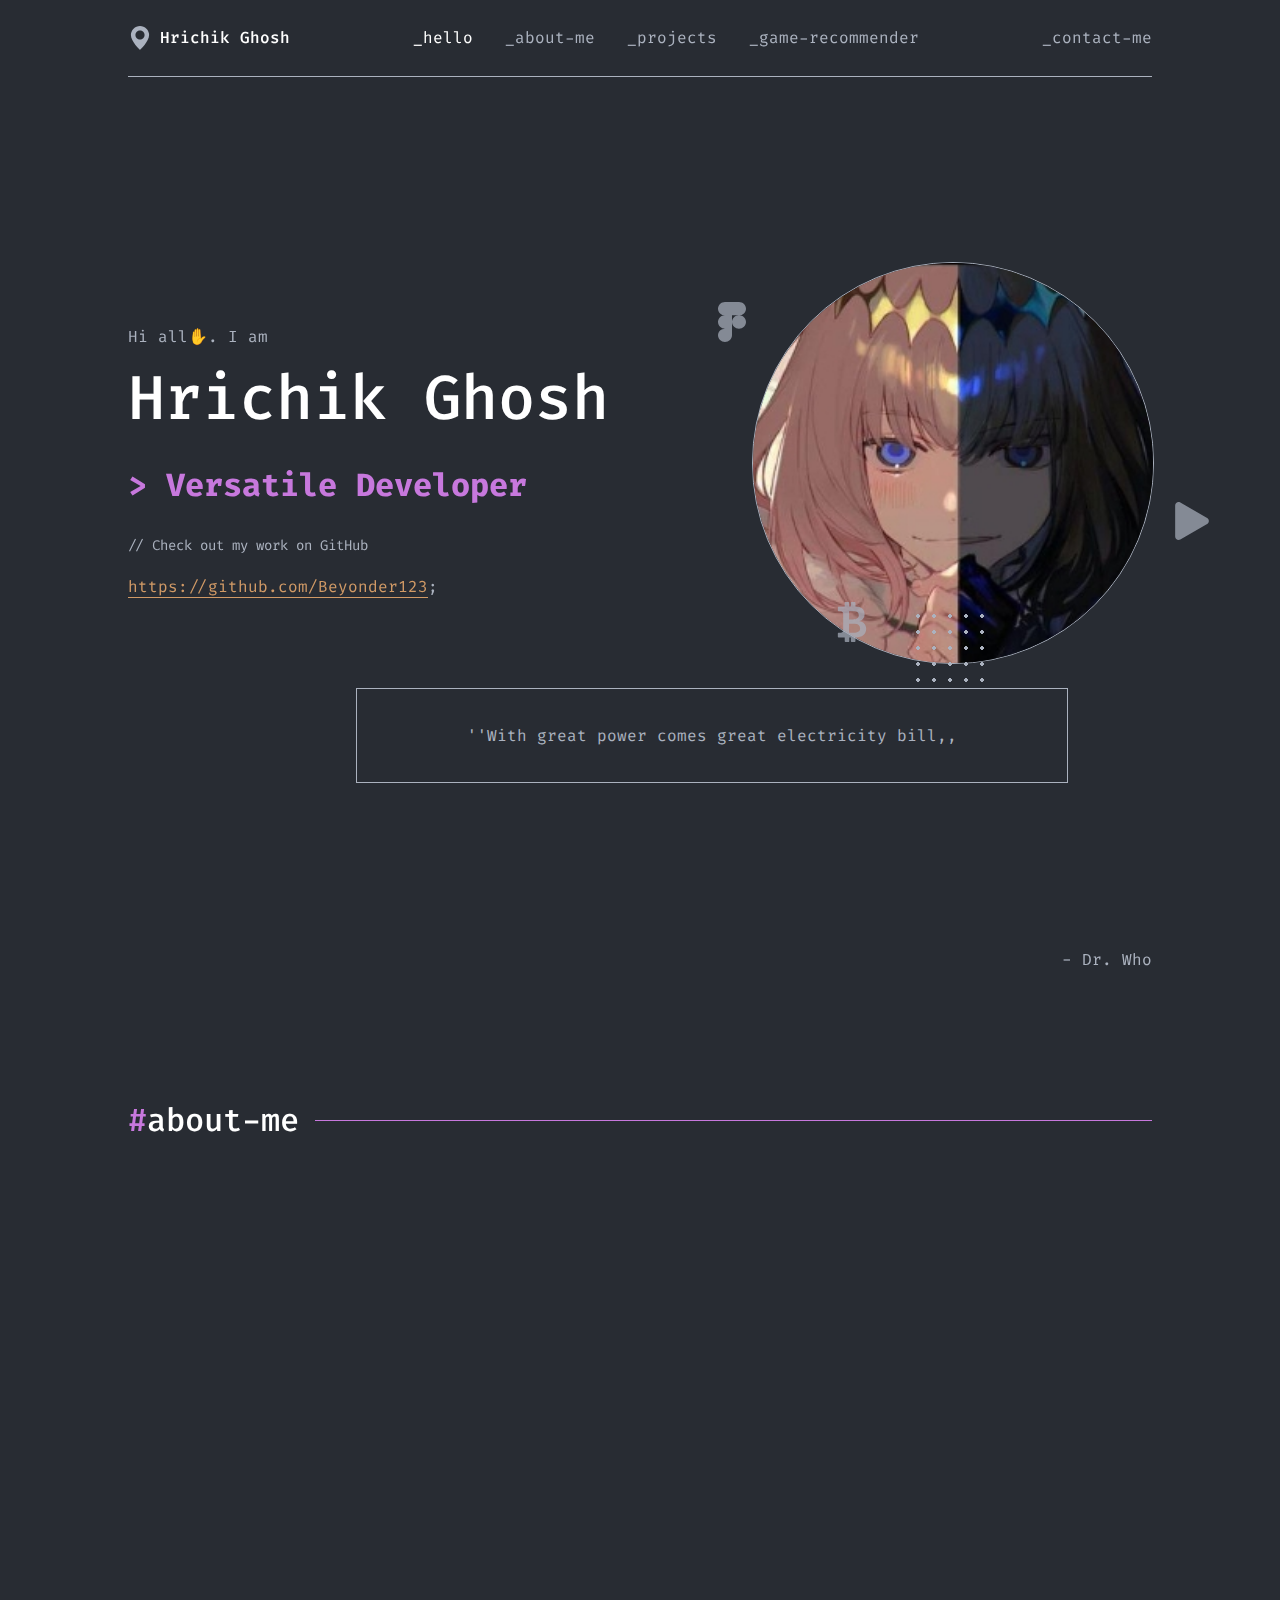
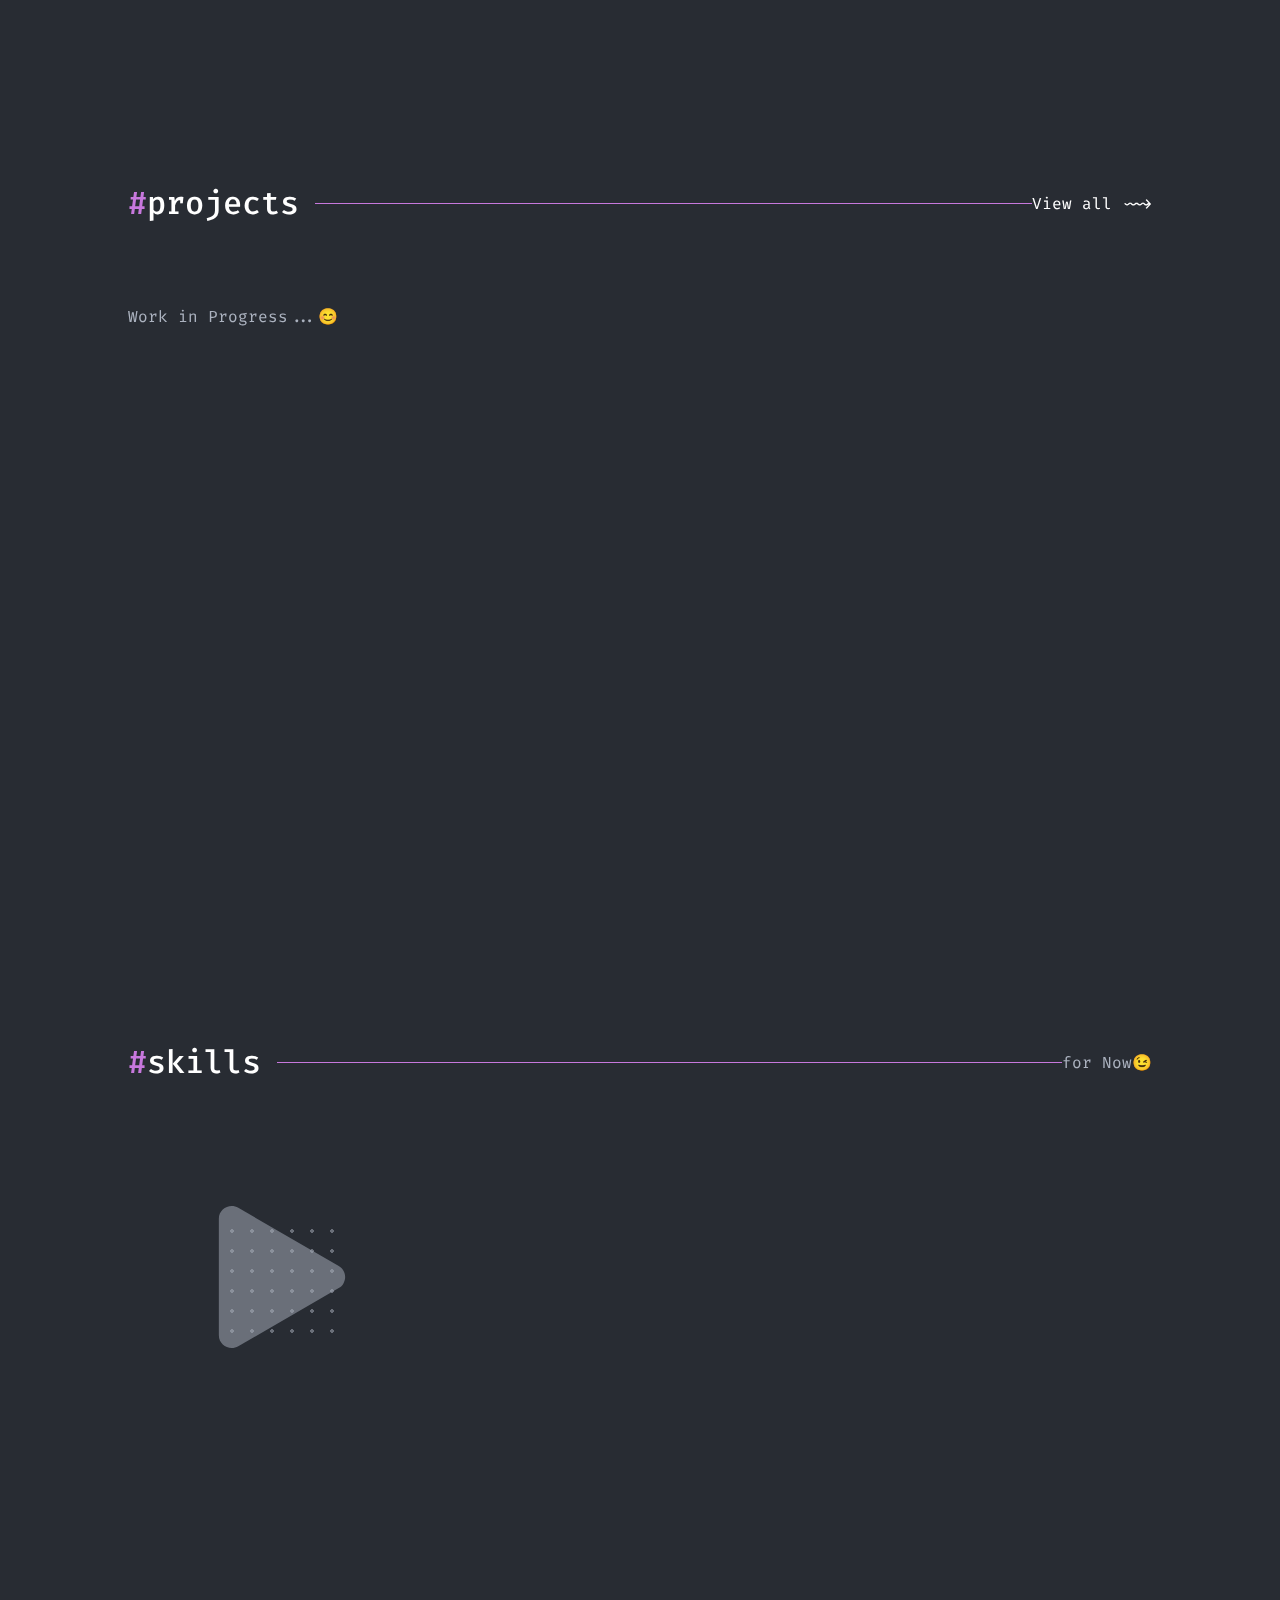
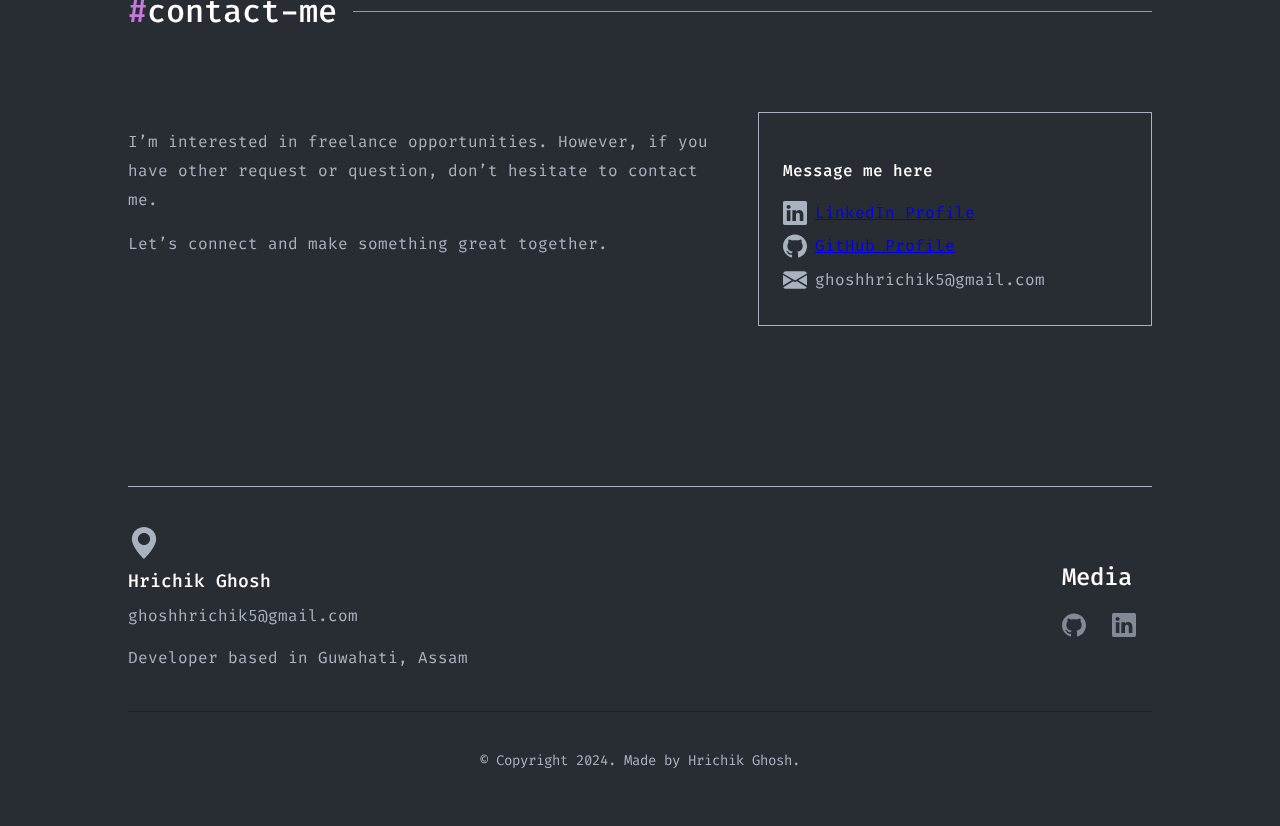
<file: index.html>
<!DOCTYPE html>
<html lang="en">
<head>
    <meta charset="UTF-8">
    <meta name="viewport" content="width=device-width, initial-scale=1.0">
    <title>My Portfolio - Hrichik Ghosh</title>
    <link rel="stylesheet" href="portfolio.css">
    <link href="https://fonts.googleapis.com/css2?family=Fira+Code:wght@300;400;500;700&family=Roboto:wght@300;400;500;700&display=swap" rel="stylesheet">
</head>
<body>
    <div class="noise-bg"></div>
    <div class="main-container">
        <header class="header">
            <div class="logo">
                <img src="./assets/portfolio_icons/landmark-icon.svg" alt="Logo" class="logo-icon">
                <span>Hrichik Ghosh</span>
            </div>
            <nav class="navigation">
                <a href="#home" class="nav-link active">_hello</a>
                <a href="#about" class="nav-link">_about-me</a>
                <a href="#projects" class="nav-link">_projects</a>
                <a href="recommender.html" class="nav-link">_game-recommender</a> <!-- Link to game recommender -->
            </nav>
            <div class="contact-me-header">
                <a href="#contact" class="nav-link">_contact-me</a>
            </div>
        </header>

        <main>
            <section id="home" class="hero-section">
                <div class="hero-content">
                    <p class="hero-subtitle">Hi all✋. I am</p>
                    <h1 class="hero-title">Hrichik Ghosh</h1>
                    <h2 class="hero-role">&gt; Versatile Developer</h2>
                    <div class="hero-cta">
                        <p class="hero-comment"> // Check out my work on GitHub</p>
                        <p class="hero-code"><a href="https://github.com/Beyonder123" target="_blank" class="hero-link">https://github.com/Beyonder123</a>;</p>
                    </div>
                </div>
                <div class="hero-visual">
                    <!-- Placeholder for game or visual element -->
                    <img src="assets\3a5cdd44079245ba66eedd9aabaca4dd.png" alt="Hrichik Ghosh" class="hero-main-image">
                    <div class="floating-icons">
                        <img src="./assets/portfolio_icons/figma-icon.svg" alt="Figma" class="float-icon icon1">
                        <img src="./assets/portfolio_icons/play-icon.svg" alt="Play" class="float-icon icon2">
                        <img src="./assets/portfolio_icons/bitcoin-icon.svg" alt="Code" class="float-icon icon3">
                    </div>
                    <div class="dots-pattern">
                        <!-- Dots component would be rendered here if it were an SVG or via JS -->
                    </div>
                </div>
            </section>
            <div class="hero-footer">
                <p class="hero-footer-text">''With great power comes great electricity bill,,</p>
            </div>
            <p id="who">- Dr. Who</p>
            

            <section id="about" class="about-section">
                <div class="section-title-container">
                    <h2 class="section-title"><span>#</span>about-me</h2>
                    <div class="section-title-line"></div>
                </div>
                <div class="about-content-wrapper">
                    <div class="about-text">
                        <p>Hello, I’m Hrichik!</p>
                        <p>A React-focused <b>frontend</b> developer by day, game creator by passion, and tinkerer at heart.
                        I <b>Try</b> to build immersive web experiences while exploring Game Dev in Unity/Unreal worlds and training ML models.
                        When not coding, you'll find me connecting sensors to Arduino boards, prototyping IoT solutions. 
                        My diverse technical curiosity fuels full-stack growth across web, gaming, and intelligent systems.</p>
                        <p>I am based in Guwahati, Assam.</p>
                        <a href="#contact" class="btn btn-primary">Contact Me -&gt;</a>
                    </div>
                    <div class="about-image">
                        <img src="assets\heyheyhaha.jpg" alt="Hrichik Ghosh" class="profile-image-about">
                         <div class="dots-pattern-about"></div>
                    </div>
                </div>
            </section>

            <section id="projects" class="projects-section">
                <div class="section-title-container">
                    <h2 class="section-title"><span>#</span>projects</h2>
                    <div class="section-title-line"></div>
                    <a href="https://github.com/Beyonder123" class="view-all-link">View all ~~&gt;</a>
                </div><p>Work in Progress...😊</p>

                <div class="projects-grid">
                    <div class="project-card">
                        <img src="assets\ml.png" alt="Project 1 Image" class="project-image">
                        <div class="project-tech-stack">
                            <span>Python</span> <span>Google-Colab</span>
                        </div>
                        <div class="project-info">
                            <h3 class="project-title">Movie Reccomender System</h3>
                            <p class="project-description">A Machine learning model</p>
                            <a href="https://github.com/Beyonder123/MovieReccomendSYS/tree/main" class="btn btn-secondary">Live &lt;~&gt;</a>
                        </div>
                    </div>
                    <div class="project-card">
                        <img src="assets\recipe.png" alt="Project 2 Image" class="project-image">
                        <div class="project-tech-stack">
                            <span>HTML</span> <span>CSS</span> <span>JavaScript</span>
                        </div>
                        <div class="project-info">
                            <h3 class="project-title">Recipe Sharing platform</h3>
                            <p class="project-description">My First Proper Website</p>
                            <a href="https://github.com/Beyonder123/Recipe-Sharing-platform/tree/main" class="btn btn-secondary">Live &lt;~&gt;</a>
                        </div>
                    </div>
                    <div class="project-card">
                        <img src="assets\red2.png" alt="Project 3 Image" class="project-image">
                        <div class="project-tech-stack">
                            <span>HTML</span> <span>CSS</span> <span>JavaScript</span>
                        </div>
                        <div class="project-info">
                            <h3 class="project-title">Game Reccommendation Website</h3>
                            <p class="project-description">Find Some Games to play!</p>
                            <a href="https://beyonder123.github.io/Game_Reccommend_Website/recommender.html" class="btn btn-secondary">Live &lt;~&gt;</a>
                        </div>
                    </div>
                </div>
            </section>

            <section id="skills" class="skills-section">
                <div class="section-title-container">
                    <h2 class="section-title"><span>#</span>skills</h2>
                    <div class="section-title-line"></div>
                    <p>for Now😉</p>
                </div>
                <div class="skills-layout">
                    <div class="skills-visual">
                         <img src="./assets/portfolio_icons/play-icon.svg" alt="Skills Visual" class="skills-main-icon">
                         <div class="dots-pattern-skills"></div>
                    </div>
                    <div class="skills-categories">
                        <div class="skill-category">
                            <h4 class="skill-category-title">Core</h4>
                            <p>React | Frontend Development | Full-Stack Aspiration</p>
                        </div>
                        <div class="skill-category">
                            <h4 class="skill-category-title">Creative</h4>
                            <p>Unity | Unreal Engine | Game Prototyping</p>
                        </div>
                        <div class="skill-category">
                            <h4 class="skill-category-title">Exploratory</h4>
                            <p>Machine Learning | Arduino | IoT Systems</p>
                        </div>
                    </div>
                </div>
            </section>

            <section id="contact" class="contact-section">
                 <div class="section-title-container">
                    <h2 class="section-title"><span>#</span>contact-me</h2>
                    <div class="section-title-line"></div>
                </div>
                <div class="contact-content-wrapper">
                    <div class="contact-text">
                        <p>I’m interested in freelance opportunities. However, if you have other request or question, don’t hesitate to contact me.</p>
                        <p>Let’s connect and make something great together.</p>
                    </div>
                    <div class="contact-info-box">
                        <h4 class="contact-box-title">Message me here</h4>
                        <div class="contact-item">
                            <img src="./assets/portfolio_icons/linkedin-icon.svg" alt="LinkedIn">
                            <a href="https://www.linkedin.com/in/hrichik-ghosh-878401203/" target="_blank">LinkedIn Profile</a>
                        </div>
                        <div class="contact-item">
                            <img src="./assets/portfolio_icons/github-icon.svg" alt="GitHub">
                            <a href="https://github.com/Beyonder123" target="_blank">GitHub Profile</a>
                        </div>
                        <div class="contact-item">
                            <img src="./assets/portfolio_icons/email-icon.svg" alt="Email">
                            <span>ghoshhrichik5@gmail.com</span> 
                        </div>
                    </div>
                </div>
            </section>
        </main>

        <footer class="footer">
            <div class="footer-content">
                <div class="footer-info">
                    <div class="footer-logo">
                        <img src="./assets/portfolio_icons/landmark-icon.svg" alt="Logo" class="logo-icon">
                        <span>Hrichik Ghosh</span>
                        <a href="mailto:hrichik.ghosh.official@gmail.com">ghoshhrichik5@gmail.com</a>
                    </div>
                    <p>Developer based in Guwahati, Assam</p>
                </div>
                <div class="footer-socials">
                    <h4>Media</h4>
                    <a href="https://github.com/Beyonder123" target="_blank"><img src="./assets/portfolio_icons/github-icon.svg" alt="Github"></a>
                    <a href="https://www.linkedin.com/in/hrichik-ghosh-878401203/" target="_blank"><img src="./assets/portfolio_icons/linkedin-icon.svg" alt="LinkedIn"></a>
                    <!-- Add other social media links if available -->
                </div>
            </div>
            <div class="footer-bottom">
                <p>&copy; Copyright 2024. Made by Hrichik Ghosh.</p>
            </div>
        </footer>
    </div>
    <script src="portfolio.js"></script>
</body>
</html>
<!--repubish site-->
</file>
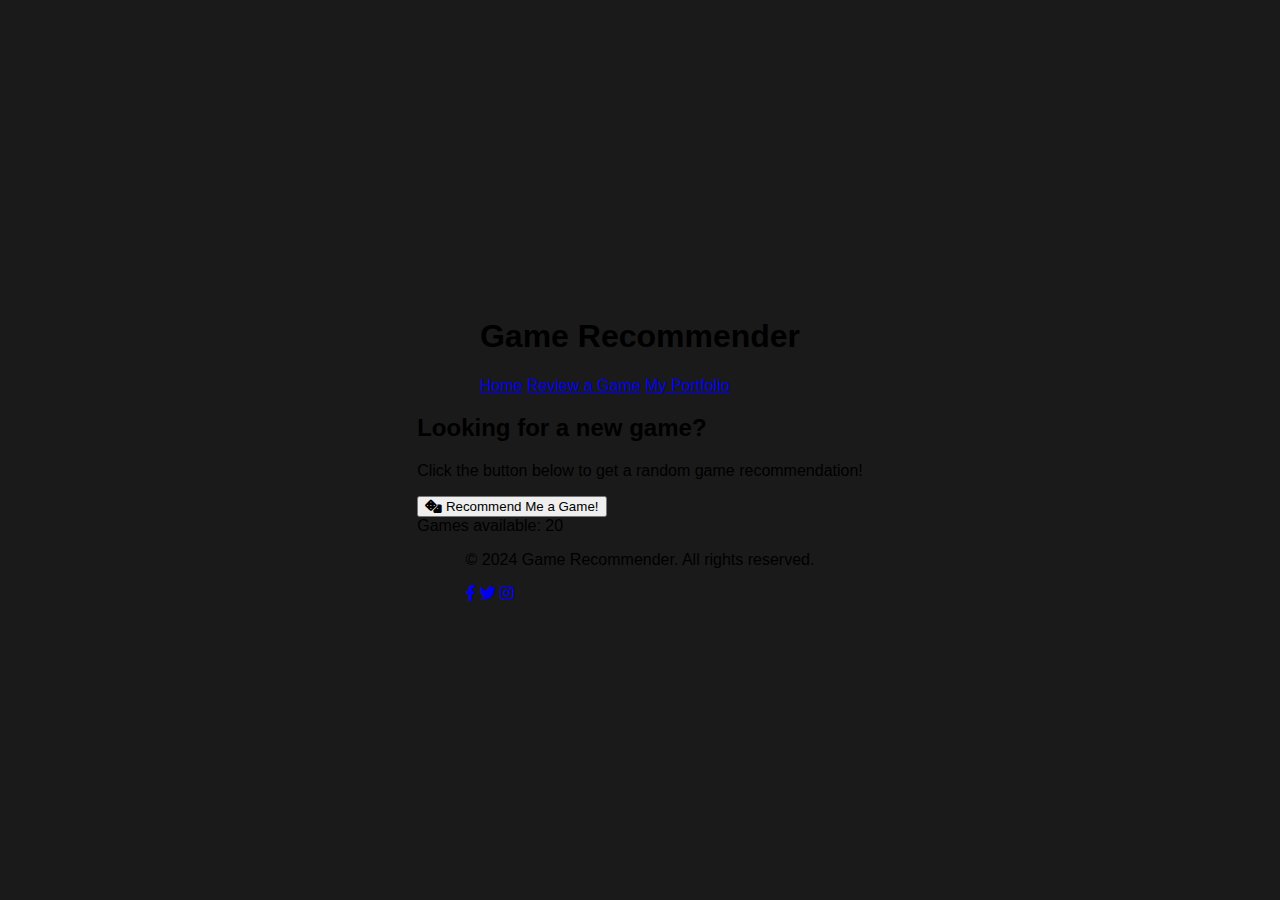
<file: recommender.html>
<!DOCTYPE html>
<html lang="en">
<head>
    <meta charset="UTF-8">
    <meta name="viewport" content="width=device-width, initial-scale=1.0">
    <meta name="description" content="Get random game recommendations and share your reviews.">
    <meta name="keywords" content="game, recommendation, review, random game, game suggestions">
    <title>Game Recommender</title>
    <link rel="stylesheet" href="style.css">
    <link rel="stylesheet" href="https://cdnjs.cloudflare.com/ajax/libs/font-awesome/6.0.0-beta3/css/all.min.css">
</head>
<body>
    <header>
        <h1>Game Recommender</h1>
        <nav>
            <a href="index.html">Home</a>
            <a href="review.html">Review a Game</a>
            <a href="index.html">My Portfolio</a> 
        </nav>
    </header>

    <main>
        <section id="recommender">
            <h2>Looking for a new game?</h2>
            <p>Click the button below to get a random game recommendation!</p>
            <button id="recommendBtn" class="recommend-btn"><i class="fas fa-dice"></i> Recommend Me a Game!</button>
            <div id="gameCount">Games available: <span id="count">0</span></div>
            <div id="result" class="result-container" style="display: none;">
                <h3>We recommend:</h3>
                <p id="gameTitle"></p>
                <a id="reviewLink" href="#" target="_blank">Review this game!</a>
            </div>
        </section>
    </main>

    <footer>
        <p>&copy; 2024 Game Recommender. All rights reserved.</p>
        <div class="social-links">
            <a href="#" aria-label="Facebook"><i class="fab fa-facebook-f"></i></a>
            <a href="#" aria-label="Twitter"><i class="fab fa-twitter"></i></a>
            <a href="#" aria-label="Instagram"><i class="fab fa-instagram"></i></a>
        </div>
    </footer>

    <script src="script.js"></script>
</body>
</html>
</file>
<file: portfolio.css>
/* Global Styles */
:root {
    --primary-bg: #282C33; /* Dark background */
    --secondary-bg: #1E2228; /* Slightly lighter dark for elements */
    --text-primary: #ABB2BF; /* Light grey text */
    --text-secondary: #FFFFFF; /* White text */
    --accent-purple: #C778DD;
    --accent-green: #98C379;
    --accent-blue: #61AFEF;
    --accent-orange: #D19A66;
    --border-color: #ABB2BF; /* For borders, can be subtle */
    --font-primary: 'Fira Code', monospace;
    --font-secondary: 'Roboto', sans-serif; /* For less code-like text if needed */
}

body {
    background-color: var(--primary-bg);
    color: var(--text-primary);
    font-family: var(--font-primary);
    margin: 0;
    padding: 0;
    line-height: 1.6;
    overflow-x: hidden; /* Prevent horizontal scrollbars */
}

.noise-bg {
    position: fixed;
    top: 0;
    left: 0;
    width: 100%;
    height: 100%;
    background-image: url('[data-uri]'); /* Subtle noise texture */
    opacity: 0.03;
    z-index: -1;
}

.main-container {
    max-width: 1024px; /* Figma container width */
    margin: 0 auto;
    padding: 0 20px;
}

/* Header */
.header {
    display: flex;
    justify-content: space-between;
    align-items: center;
    padding: 25px 0; /* Adjusted padding */
    border-bottom: 1px solid var(--text-primary); /* Line below header */
}

.logo {
    display: flex;
    align-items: center;
    font-size: 16px;
    font-weight: 500;
    color: var(--text-secondary);
}

.logo-icon {
    width: 24px; /* Adjust as per actual icon size */
    height: 24px;
    margin-right: 8px;
}

.navigation {
    display: flex;
    gap: 32px; /* Spacing between nav links */
}

.nav-link {
    color: var(--text-primary);
    text-decoration: none;
    font-size: 16px;
    transition: color 0.3s ease;
}

.nav-link:hover,
.nav-link.active {
    color: var(--text-secondary);
}

/* Hero Section */
.hero-section {
    display: flex;
    justify-content: space-between;
    align-items: center;
    padding: 10px 0;
    min-height: calc(100vh - 150px); /* Adjust based on header/footer height */
}

.hero-content {
    max-width: 50%;
}

.hero-subtitle {
    font-size: 16px;
    color: var(--text-primary);
}

.hero-title {
    font-size: 62px; /* Large title */
    color: var(--text-secondary);
    font-weight: 500;
    margin: 10px 0;
    line-height: 1.1;
}

.hero-role {
    font-size: 32px;
    color: var(--accent-purple);
    margin-bottom: 24px;
}

.hero-cta .hero-comment {
    font-size: 14px;
    color: var(--text-primary);
    margin: 4px 0;
}

.hero-cta .hero-code {
    font-size: 16px;
    margin-top: 16px;
}

.hero-cta .const {
    color: var(--accent-purple);
}

.hero-cta .variable {
    color: var(--accent-green);
}

.hero-cta .hero-link {
    color: var(--accent-orange);
    text-decoration: none;
    border-bottom: 1px solid var(--accent-orange);
}

.hero-visual {
    position: relative;
    width: 400px; /* Adjust based on Figma */
    height: 400px; /* Adjust based on Figma */
}

.hero-main-image {
    width: 100%;
    height: auto;
    border-radius: 50%;
    border: 1px solid var(--border-color);
    margin-bottom: 20px; /* Space for dots */
}

.floating-icons {
    position: absolute;
    top: 0; left: 0; right: 0; bottom: 0;
}

.float-icon {
    position: absolute;
    width: 40px; /* Adjust size */
    height: 40px;
    opacity: 0.7;
}

.float-icon.icon1 { top: 10%; left: -10%; animation: float 6s ease-in-out infinite; }
.float-icon.icon2 { top: 60%; right: -15%; animation: float 7s ease-in-out infinite 1s; }
.float-icon.icon3 { bottom: 5%; left: 20%; animation: float 5s ease-in-out infinite 0.5s; }

@keyframes float {
    0%, 100% { transform: translateY(0); }
    50% { transform: translateY(-15px); }
}

.dots-pattern {
    position: absolute;
    bottom: -30px; /* Position below image */
    left: 50%;
    transform: translateX(-50%);
    width: 84px; /* From Figma */
    height: 84px;
    background-image: radial-gradient(var(--text-primary) 2px, transparent 2px);
    background-size: 16px 16px; /* Spacing of dots */
}

.hero-footer{
    /* quote */
    margin: 30px;
    display: flex;
    flex-direction: column;
    justify-content: center;
    box-sizing: border-box;
    align-items: center;
    padding: 32px;
    gap: 10px;
    isolation: isolate;
    position: absolute;
    width: 712px;
    height: 95px;
    left: 326px;
    top: 658px;
    /* background */
    background: #282C33;
    /* gray */
    border: 1px solid #ABB2BF;
}
.hero-footer-text{
    text-align: center;
    color: #ABB2BF;
}
#who{
    margin-top: 100px;
    color: #ABB2BF;
    text-align: right;
}

/* General Section Styling */
.section-title-container {
    display: flex;
    align-items: center;
    margin-bottom: 48px; /* Space below title */
}

.section-title {
    font-size: 32px;
    color: var(--text-secondary);
    font-weight: 500;
    margin-right: 16px;
}

.section-title span {
    color: var(--accent-purple);
}

.section-title-line {
    flex-grow: 1;
    height: 1px;
    background-color: var(--accent-purple);
}

.view-all-link {
    color: var(--text-secondary);
    font-size: 16px;
    text-decoration: none;
    margin-left: auto; /* Pushes to the right */
}

/* About Section */
.about-section {
    padding: 80px 0;
}

.about-content-wrapper {
    display: flex;
    justify-content: space-between;
    align-items: flex-start; /* Align items to the top */
    gap: 40px;
}

.about-text {
    flex-basis: 60%;
}

.about-text p {
    margin-bottom: 16px;
    font-size: 16px;
    line-height: 1.8;
}

.btn {
    display: inline-block;
    padding: 10px 20px;
    border: 1px solid var(--accent-purple);
    color: var(--text-secondary);
    text-decoration: none;
    font-size: 16px;
    transition: background-color 0.3s ease, color 0.3s ease;
}

.btn-primary:hover {
    background-color: var(--accent-purple);
    color: var(--primary-bg);
}

.about-image {
    flex-basis: 35%;
    position: relative;
}

.profile-image-about {
    width: 100%;
    max-width: 350px;
    border: 1px solid var(--border-color);
}

.dots-pattern-about {
    position: absolute;
    top: -20px;
    right: -20px;
    width: 84px;
    height: 84px;
    background-image: radial-gradient(var(--text-primary) 2px, transparent 2px);
    background-size: 16px 16px;
    z-index: -1;
}

/* Projects Section */
.projects-section {
    padding: 80px 0;
}

.projects-grid {
    display: grid;
    grid-template-columns: repeat(auto-fit, minmax(300px, 1fr));
    gap: 24px;
}

.project-card {
    border: 1px solid var(--border-color);
    background-color: var(--secondary-bg-transparent, rgba(30, 34, 40, 0.8)); /* Fallback if var not defined */
}

.project-image {
    width: 100%;
    height: auto; /* Or fixed height: 200px; object-fit: cover; */
    border-bottom: 1px solid var(--border-color);
}

.project-tech-stack {
    padding: 8px 16px;
    border-bottom: 1px solid var(--border-color);
    font-size: 14px;
}

.project-tech-stack span {
    margin-right: 8px;
}

.project-info {
    padding: 16px;
}

.project-title {
    font-size: 24px;
    color: var(--text-secondary);
    margin-bottom: 8px;
}

.project-description {
    font-size: 16px;
    margin-bottom: 16px;
}

.btn-secondary {
    border-color: var(--text-primary);
    color: var(--text-secondary);
}

.btn-secondary:hover {
    background-color: var(--text-primary);
    color: var(--primary-bg);
}

.btn.disabled {
    border-color: #555;
    color: #777;
    cursor: not-allowed;
}
.btn.disabled:hover {
    background-color: transparent;
    color: #777;
}

/* Skills Section */
.skills-section {
    padding: 80px 0;
}

.skills-layout {
    display: flex;
    justify-content: space-between;
    align-items: center;
    gap: 40px;
}

.skills-visual {
    flex-basis: 30%;
    position: relative;
    display: flex; /* For centering icon if needed */
    justify-content: center;
    align-items: center;
}

.skills-main-icon {
    width: 150px; /* Adjust size */
    height: 150px;
    opacity: 0.5;
}

.dots-pattern-skills {
    position: absolute;
    width: 120px;
    height: 120px;
    background-image: radial-gradient(var(--text-primary) 2px, transparent 2px);
    background-size: 20px 20px;
    z-index: -1;
    opacity: 0.5;
    /* Adjust positioning as needed */
    top: 50%; left: 50%; transform: translate(-50%, -50%);
}

.skills-categories {
    flex-basis: 65%;
    display: grid;
    grid-template-columns: repeat(auto-fit, minmax(200px, 1fr));
    gap: 24px;
}

.skill-category {
    border: 1px solid var(--border-color);
    padding: 16px;
}

.skill-category-title {
    font-size: 16px;
    color: var(--text-secondary);
    font-weight: 500;
    border-bottom: 1px solid var(--border-color);
    padding-bottom: 8px;
    margin-bottom: 8px;
}

.skill-category p {
    font-size: 16px;
    line-height: 1.8;
}

/* Contact Section */
.contact-section {
    padding: 80px 0;
}

.contact-content-wrapper {
    display: flex;
    justify-content: space-between;
    align-items: flex-start;
    gap: 40px;
}

.contact-text {
    flex-basis: 60%;
}

.contact-text p {
    font-size: 16px;
    line-height: 1.8;
    margin-bottom: 16px;
}

.contact-info-box {
    flex-basis: 35%;
    border: 1px solid var(--border-color);
    padding: 24px;
}

.contact-box-title {
    font-size: 16px;
    color: var(--text-secondary);
    font-weight: 500;
    margin-bottom: 16px;
}

.contact-item {
    display: flex;
    align-items: center;
    gap: 8px;
    margin-bottom: 8px;
    font-size: 16px;
}

.contact-item img {
    width: 24px;
    height: 24px;
}

/* Footer */
.footer {
    border-top: 1px solid var(--text-primary);
    padding: 40px 0;
    margin-top: 80px;
}

.footer-content {
    display: flex;
    justify-content: space-between;
    align-items: flex-start;
    margin-bottom: 24px;
}

.footer-info .footer-logo {
    display: flex;
    flex-direction: column; /* Stack logo, name, email */
    gap: 8px;
    margin-bottom: 8px;
}

.footer-info .footer-logo .logo-icon {
    width: 32px; /* Larger logo in footer */
    height: 32px;
}

.footer-info .footer-logo span {
    font-size: 18px;
    color: var(--text-secondary);
    font-weight: 500;
}

.footer-info .footer-logo a {
    color: var(--text-primary);
    text-decoration: none;
    font-size: 16px;
}

.footer-info p {
    font-size: 16px;
}

.footer-socials h4 {
    font-size: 24px;
    color: var(--text-secondary);
    font-weight: 500;
    margin-bottom: 16px;
}

.footer-socials a img {
    width: 24px;
    height: 24px;
    margin-right: 16px;
    opacity: 0.7;
    transition: opacity 0.3s ease;
}

.footer-socials a:hover img {
    opacity: 1;
}

.footer-bottom {
    text-align: center;
    font-size: 14px;
    color: var(--text-primary);
    padding-top: 24px;
    border-top: 1px solid var(--secondary-bg); /* Subtle line */
}

/* Responsive Adjustments */
@media (max-width: 768px) {
    .header {
        flex-direction: column;
        align-items: flex-start;
        gap: 16px;
    }
    .navigation {
        flex-wrap: wrap; /* Allow nav links to wrap */
        gap: 16px;
    }
    .hero-section, .about-content-wrapper, .skills-layout, .contact-content-wrapper {
        flex-direction: column;
        align-items: center; /* Center items when stacked */
        text-align: center;
    }
    .hero-content, .about-text, .skills-categories, .contact-text, .contact-info-box {
        max-width: 100%;
        flex-basis: auto;
    }
    .hero-title { font-size: 48px; }
    .hero-role { font-size: 24px; }
    .section-title { font-size: 28px; }
    .projects-grid {
        grid-template-columns: 1fr; /* Single column on smaller screens */
    }
    .footer-content {
        flex-direction: column;
        align-items: center;
        gap: 24px;
        text-align: center;
    }
    .footer-socials {
        margin-top: 16px;
    }
}

@media (max-width: 480px) {
    .hero-title { font-size: 36px; }
    .hero-role { font-size: 20px; }
    .section-title { font-size: 24px; }
    .nav-link { font-size: 14px; }
    .logo span { font-size: 14px; }
}
</file>
<file: style.css>
body {
    margin: 0;
    padding: 0;
    height: 100vh;
    display: flex;
    flex-direction: column;
    justify-content: center;
    align-items: center;
    background: #1a1a1a;
    font-family: Arial, sans-serif;
}

.recommend-button {
    padding: 20px 40px;
    font-size: 2em;
    background: #ff4757;
    color: white;
    border: none;
    border-radius: 50px;
    cursor: pointer;
    transition: transform 0.3s, background 0.3s;
    box-shadow: 0 4px 15px rgba(255, 71, 87, 0.4);
}

.recommend-button:hover {
    background: #ff6b81;
    transform: scale(1.05);
}

.recommend-button:active {
    transform: scale(0.95);
}

#result {
    margin-top: 40px;
    font-size: 1.5em;
    color: white;
    text-align: center;
    min-height: 60px;
    padding: 20px;
    max-width: 600px;
}

.game-title {
    color: #ffd700;
    font-weight: bold;
    font-size: 1.2em;
}
</file>
